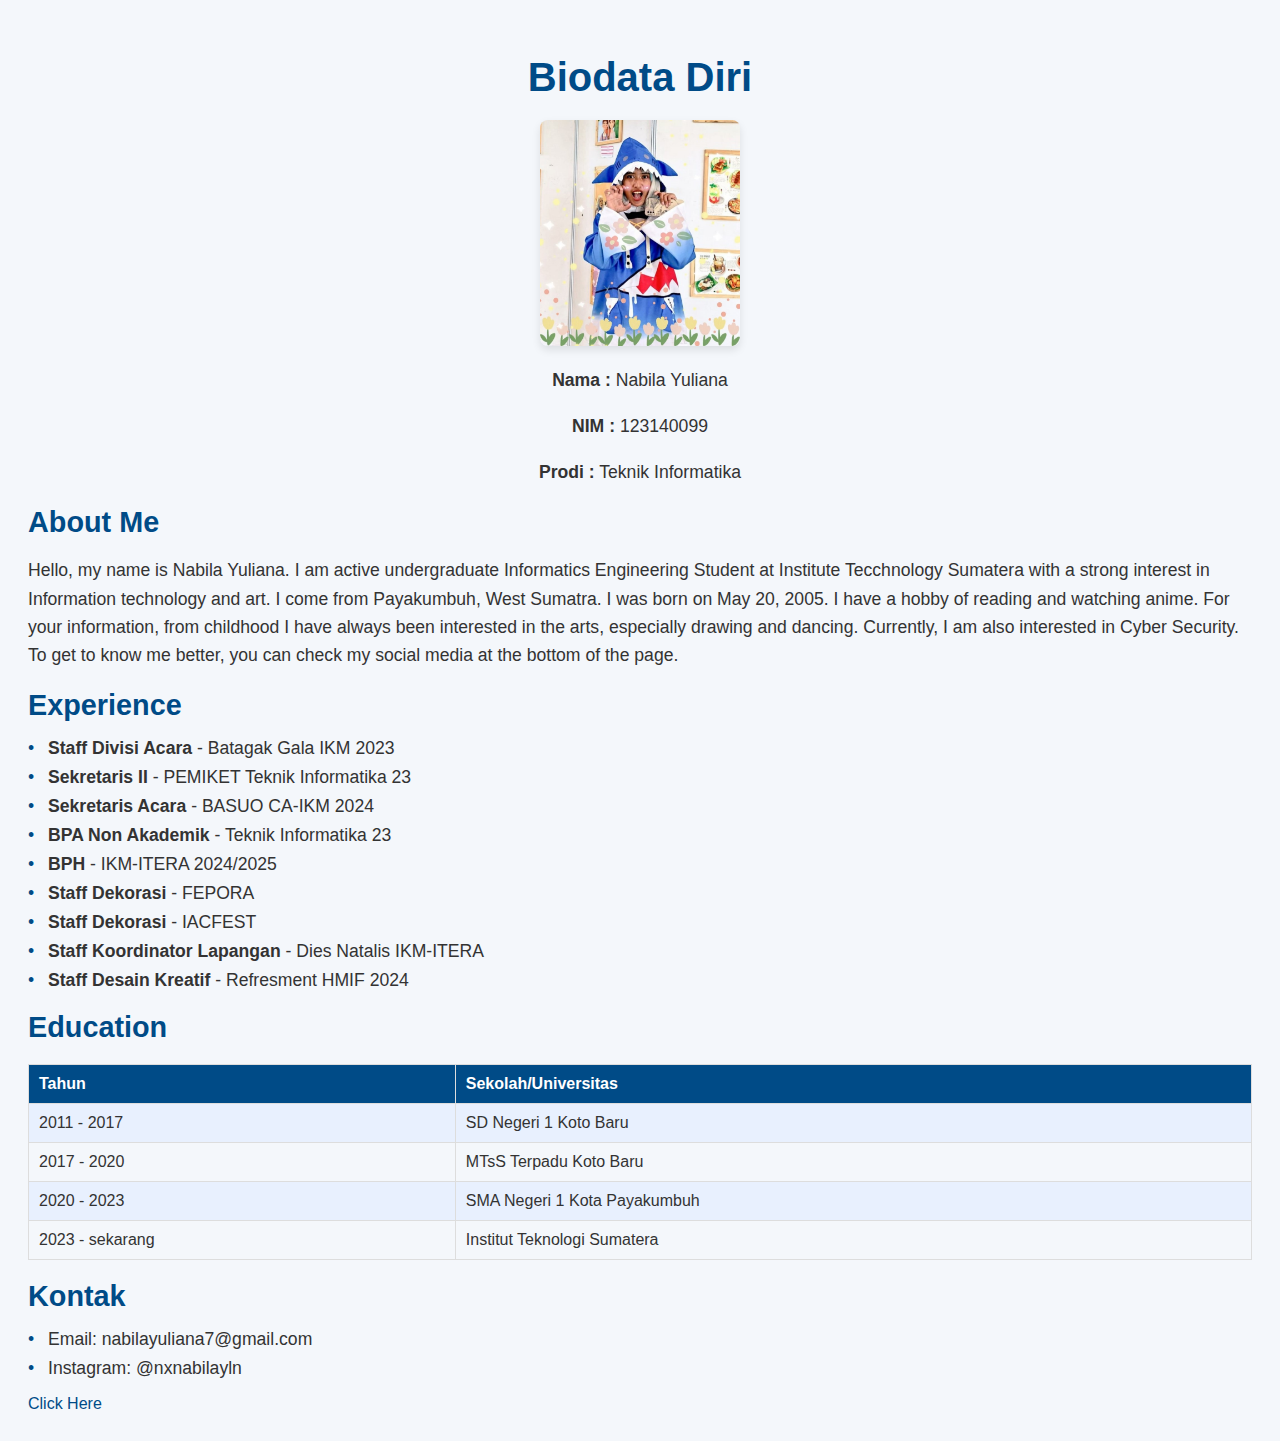
<file: index.html>
<!DOCTYPE html>
<html lang="eng">
<head>
    <meta charset="UTF-8">
    <meta name="viewport" content="width=device-width, initial-scale=1.0">
    <title>CV Biodata Diri</title>
    <link rel="stylesheet" href="style.css"/>
</head>
<body>

    <!-- Heading dan Gambar Profil -->
     <center>
    <h1>Biodata Diri</h1>
    <img src="profil1.jpg" width="200px" height="50%" alt="Foto Profil">
    <p><strong>Nama :</strong> Nabila Yuliana</p>
    <p><strong>NIM :</strong> 123140099</p>
    <p><strong>Prodi :</strong> Teknik Informatika</p>
     </center>
    

    <!-- Cerita singkat tentang saya -->
    <h2>About Me</h2>
    <p>Hello, my name is Nabila Yuliana. I am active undergraduate Informatics Engineering Student at Institute Tecchnology Sumatera with a strong interest in Information technology and art. I come from Payakumbuh, West Sumatra. I was born on May 20, 2005. I have a hobby of reading and watching anime. For your information, from childhood I have always been interested in the arts, especially drawing and dancing. Currently, I am also interested in Cyber Security. To get to know me better, you can check my social media at the bottom of the page.</p>

    <!-- Pengalaman -->
    <h2>Experience</h2>
    <ul>
        <li><strong>Staff Divisi Acara</strong> - Batagak Gala IKM 2023</li>
        <li><strong>Sekretaris II</strong> - PEMIKET Teknik Informatika 23</li>
        <li><strong>Sekretaris Acara</strong> - BASUO CA-IKM 2024</li>
        <li><strong>BPA Non Akademik</strong> - Teknik Informatika 23</li>
        <li><strong>BPH</strong> - IKM-ITERA 2024/2025</li>
        <li><strong>Staff Dekorasi</strong> - FEPORA</li>
        <li><strong>Staff Dekorasi</strong> - IACFEST</li>
        <li><strong>Staff Koordinator Lapangan</strong> - Dies Natalis IKM-ITERA</li>
        <li><strong>Staff Desain Kreatif</strong> - Refresment HMIF 2024</li>
    </ul>

    <!-- Pendidikan -->
    <h2>Education</h2>
    <table border="1">
        <tr>
            <th>Tahun</th>
            <th>Sekolah/Universitas</th>
        </tr>
        <tr>
            <td>2011 - 2017</td>
            <td>SD Negeri 1 Koto Baru</td>
        </tr>
        <tr>
            <td>2017 - 2020</td>
            <td>MTsS Terpadu Koto Baru</td>
        </tr>
        <tr>
            <td>2020 - 2023</td>
            <td>SMA Negeri 1 Kota Payakumbuh</td>
        </tr>
        <tr>
            <td>2023 - sekarang</td>
            <td>Institut Teknologi Sumatera</td>
        </tr>
    </table>

    <!-- Kontak -->
    <h2>Kontak</h2>
    <ul>
        <li>Email: nabilayuliana7@gmail.com</li>
        <li>Instagram: @nxnabilayln</li>
    </ul>

    <nav class="navbar">
        <div class ="navbar-1">
            <a href="newpage.html">Click Here</a>
        </div>

</body>
</html>
</file>
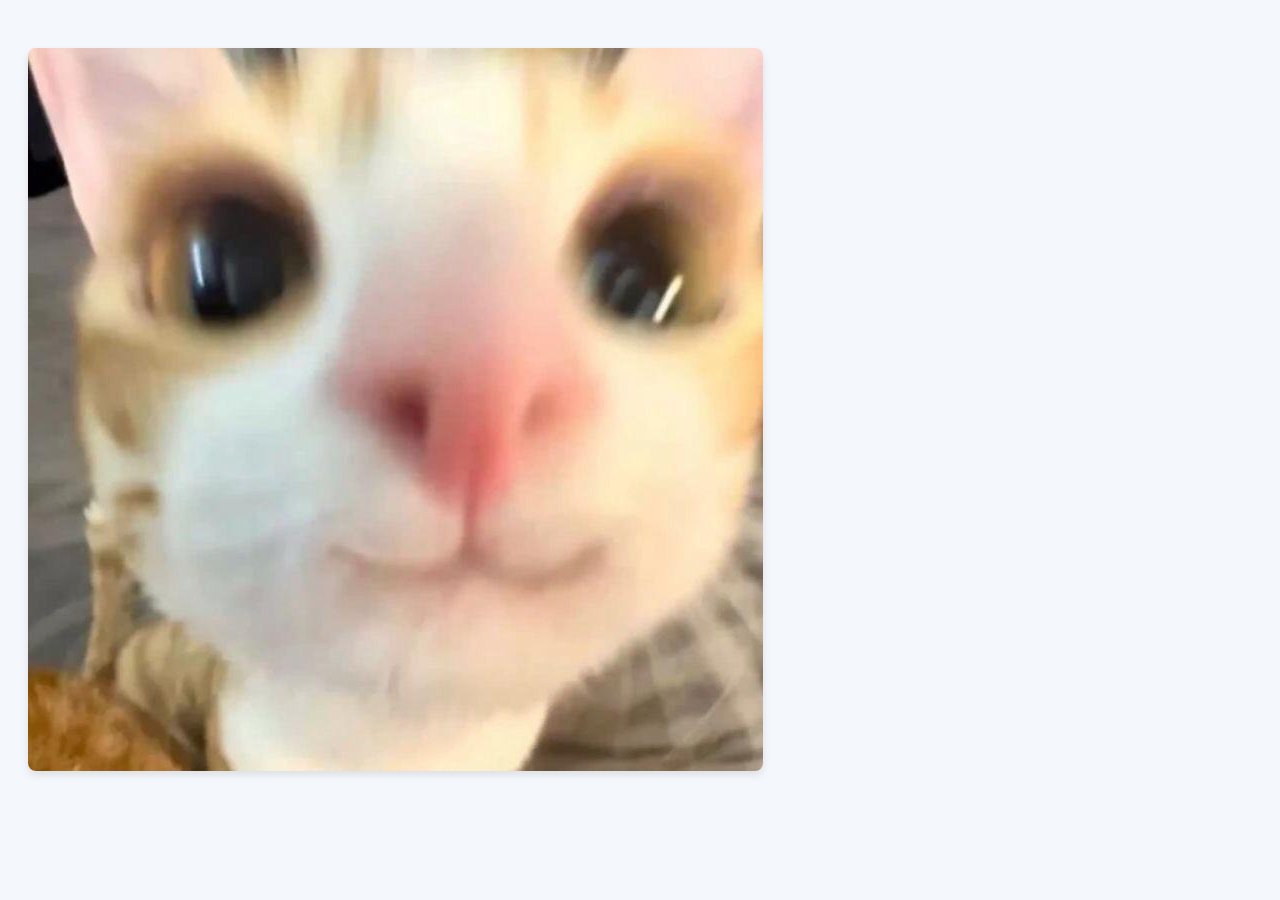
<file: newpage.html>
<!DOCTYPE html>
<html lang="eng">
<head>
    <meta charset="UTF-8">
    <meta name="viewport" content="width=device-width, initial-scale=1.0">
    <title>CV Biodata Diri</title>
    <link rel="stylesheet" href="style.css"/>
</head>
<body>
    <img src="poto2.jpg" alt=""/>
</body>
</file>
<file: style.css>
<!DOCTYPE html>
<html lang="en">
<head>
    <meta charset="UTF-8">
    <meta name="viewport" content="width=device-width, initial-scale=1.0">
    <title>CV Biodata Diri</title>
    <style>
        /* General reset */
        * {
            margin: 0;
            padding: 0;
            box-sizing: border-box;
        }

        /* Body styles */
        body {
            font-family: Arial, sans-serif;
            background-color: #f4f7fb; /* Light blue background */
            color: #333; /* Dark text for readability */
            padding: 20px;
        }

        h1, h2 {
            color: #004b87; /* Dark blue for headings */
        }

        h1 {
            font-size: 2.5rem;
            margin-bottom: 10px;
        }

        h2 {
            font-size: 1.8rem;
            margin-top: 20px;
            margin-bottom: 10px;
        }

        /* Profile image styles */
        img {
            display: block;
            margin: 20px 0;
            border-radius: 8px;
            box-shadow: 0 4px 8px rgba(0, 0, 0, 0.1);
        }

        /* Paragraph and list styles */
        p {
            font-size: 1.1rem;
            line-height: 1.6;
            margin-bottom: 15px;
        }

        ul {
            list-style-type: none;
            padding-left: 0;
        }

        ul li {
            font-size: 1.1rem;
            margin-bottom: 8px;
            padding-left: 20px;
            position: relative;
        }

        ul li::before {
            content: "•";
            position: absolute;
            left: 0;
            color: #004b87; /* Dark blue bullet points */
        }

        /* Table styles */
        table {
            width: 100%;
            border-collapse: collapse;
            margin-top: 20px;
        }

        table th, table td {
            padding: 10px;
            text-align: left;
            border: 1px solid #ddd;
        }

        table th {
            background-color: #004b87; /* Dark blue header */
            color: white;
        }

        table tr:nth-child(even) {
            background-color: #e8f0fe; /* Light blue for alternating rows */
        }

        /* Contact section styles */
        ul.contact-list {
            margin-top: 20px;
        }

        ul.contact-list li {
            font-size: 1.1rem;
            margin-bottom: 8px;
            color: #004b87;
        }

        /* Link styles */
        a {
            color: #004b87;
            text-decoration: none;
        }

        a:hover {
            text-decoration: underline;
        }
    </style>
</head>
</file>
